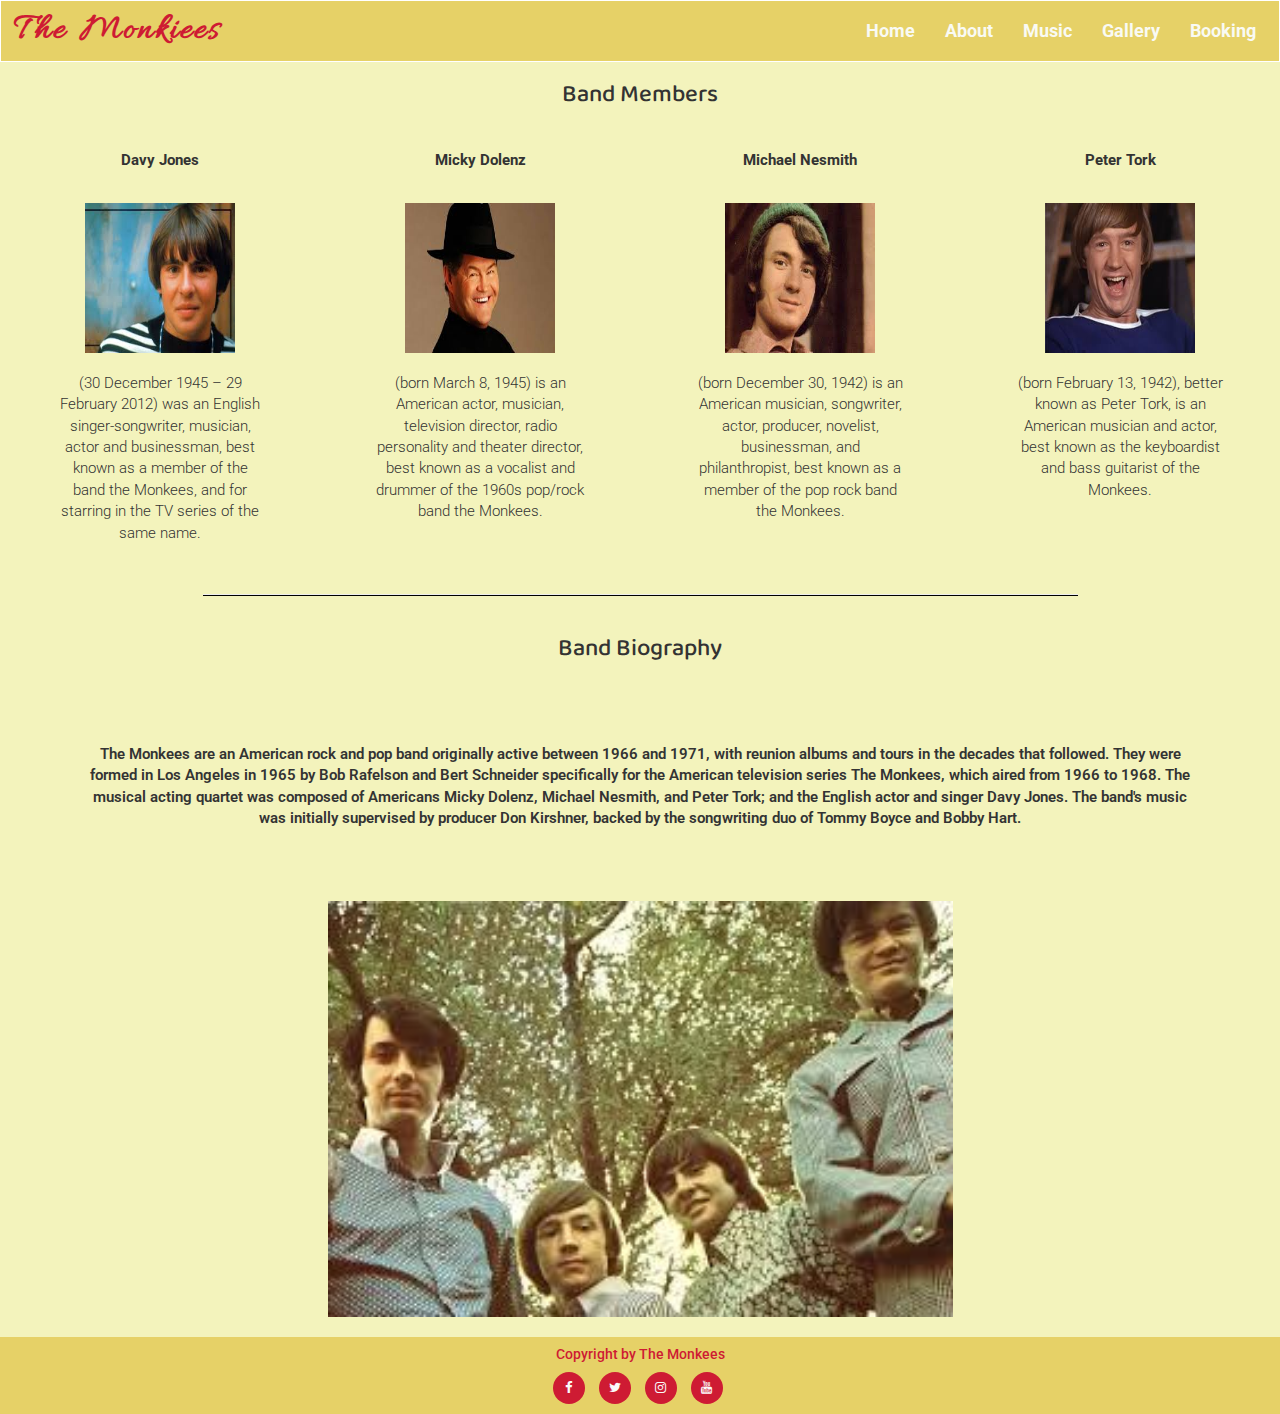
<file: about.html>
<!Doctype html>
<html lang="en">
    
<head>
  <meta name="viewport" content="width=device-width, initial-scale=1">
  <link rel="stylesheet" href="https://maxcdn.bootstrapcdn.com/bootstrap/3.3.7/css/bootstrap.min.css" type="text/css" />
  <link rel="stylesheet" href="https://maxcdn.bootstrapcdn.com/font-awesome/4.7.0/css/font-awesome.min.css" type="text/css" />
  <link rel="stylesheet" href="assets/css/style.css" type="text/css" />
  <meta charset="utf-8"> 
</head>   

<body>
  <!--Navbar-->
  <nav class="navbar">
    <div class="container-fluid navbar-container navbar-default bg-color-navbar">
      <div class="row">
        <div class="col-xs-12">
          <div class="navbar-header">
            <button type="button" class="navbar-toggle collapsed" data-toggle="collapse" data-target="#bs-example-navbar-collapse-1" aria-expanded="false">
              <span class="sr-only">Toggle navigation</span>
              <span class="icon-bar"></span>
              <span class="icon-bar"></span>
              <span class="icon-bar"></span>
            </button>
            <a class="navbar-brand" href="index.html">The Monkiees</a>
          </div>
          <div class="collapse navbar-collapse" id="bs-example-navbar-collapse-1">
            <ul class="nav navbar-nav navbar-right">
              <li><a href="index.html">Home</a></li>
              <li><a href="about.html">About</a></li>
              <li><a href="music.html">Music</a></li>
              <li><a href="gallery.html">Gallery</a></li>
              <li><a href="booking.html">Booking</a></li>
            </ul>
        </div>
      </div>
    </div>
  </nav>
  <!--/.Navbar-->
  
  <!--Main-->
  <main class="main">
    <div class="container-fluid text-center bg-members">

    <section>    
      <h3>Band Members</h3><br>
    <!--Band-Members-->
        <div class="row">
          <div class="col-sm-3">
            <p><strong>Davy Jones</strong></p><br>
              <img src="assets/images/dj.jpg" class="member" alt="name" width="150" height="150">
                <p class="about-members text-center">
                  (30 December 1945 – 29 February 2012) was an English singer-songwriter, musician, actor and businessman, best known as a member of the band the Monkees, and for starring in the TV series of the same name.</p>
          </div>
          <div class="col-sm-3">
            <p><strong>Micky Dolenz</strong></p><br>
              <img src="assets/images/md.jpg" class="member" alt="name" width="150" height="150">
                <p class="about-members text-center">
                  (born March 8, 1945) is an American actor, musician, television director, radio personality and theater director, best known as a vocalist and drummer of the 1960s pop/rock band the Monkees.</p> 
          </div>
          <div class="col-sm-3">
            <p><strong>Michael Nesmith</strong></p><br>
              <img src="assets/images/mn.jpg" class="member" alt="name" width="150" height="150">
                <p class="about-members text-center">
                  (born December 30, 1942) is an American musician, songwriter, actor, producer, novelist, businessman, and philanthropist, best known as a member of the pop rock band the Monkees.</p> 
          </div>
          <div class="col-sm-3">
            <p><strong>Peter Tork</strong></p><br>
              <img src="assets/images/pt.jpg" class="member" alt="name" width="150" height="150">
                <p class="about-members text-center">
                  (born February 13, 1942), better known as Peter Tork, is an American musician and actor, best known as the keyboardist and bass guitarist of the Monkees.</p>
          </div>
        </div>
    <!--/.Band-Members-->
    <section>
         
    <hr class="divider">
    <section>
    <!--Biography-->
      <div class="row">
        <div class="col-xs-12 text-center">
          <h3>Band Biography</h3><br>
            <p class="biography">The Monkees are an American rock and pop band originally active between 1966 and 1971, with reunion albums and tours in the decades that followed. They were formed in Los Angeles in 1965 by Bob Rafelson and Bert Schneider specifically for the American television series The Monkees, which aired from 1966 to 1968. The musical acting quartet was composed of Americans Micky Dolenz, Michael Nesmith, and Peter Tork; and the English actor and singer Davy Jones. The band's music was initially supervised by producer Don Kirshner, backed by the songwriting duo of Tommy Boyce and Bobby Hart.</p><br>
              <img class="text-center b-photo" src="assets/images/band.jpg" alt="band">
        </div>
      </div>
    <!--/.Biography-->
    <section>
  </main>
  <!--/.Main-->
  
  <!--Footer-->
  <footer class="container-fluid footer">
    <div id="footer-details " class="row ">
      <div class="col-xs-12">
        <h5 class="uppercase general-sub ">Copyright by The Monkees</h5>
          <ul class="list-inline social-links ">
            <li><a target="_blank " href="# "><i class="fa fa-facebook "></i></a></li>
            <li><a target="_blank " href="# "><i class="fa fa-twitter "></i></a></li>
            <li><a target="_blank " href="# "><i class="fa fa-instagram "></i></a></li>
            <li><a target="_blank " href="# "><i class="fa fa-youtube "></i></a></li>
          </ul>
      </div>
    </div>
  </footer>
  <!--/.Footer-->
  
  
  <script src="https://code.jquery.com/jquery-3.3.1.min.js" integrity="sha256-FgpCb/KJQlLNfOu91ta32o/NMZxltwRo8QtmkMRdAu8=" crossorigin="anonymous"></script>
  <script src="https://maxcdn.bootstrapcdn.com/bootstrap/3.3.7/js/bootstrap.min.js" integrity="sha384-Tc5IQib027qvyjSMfHjOMaLkfuWVxZxUPnCJA7l2mCWNIpG9mGCD8wGNIcPD7Txa" crossorigin="anonymous"></script>
</body>
</html>
</file>
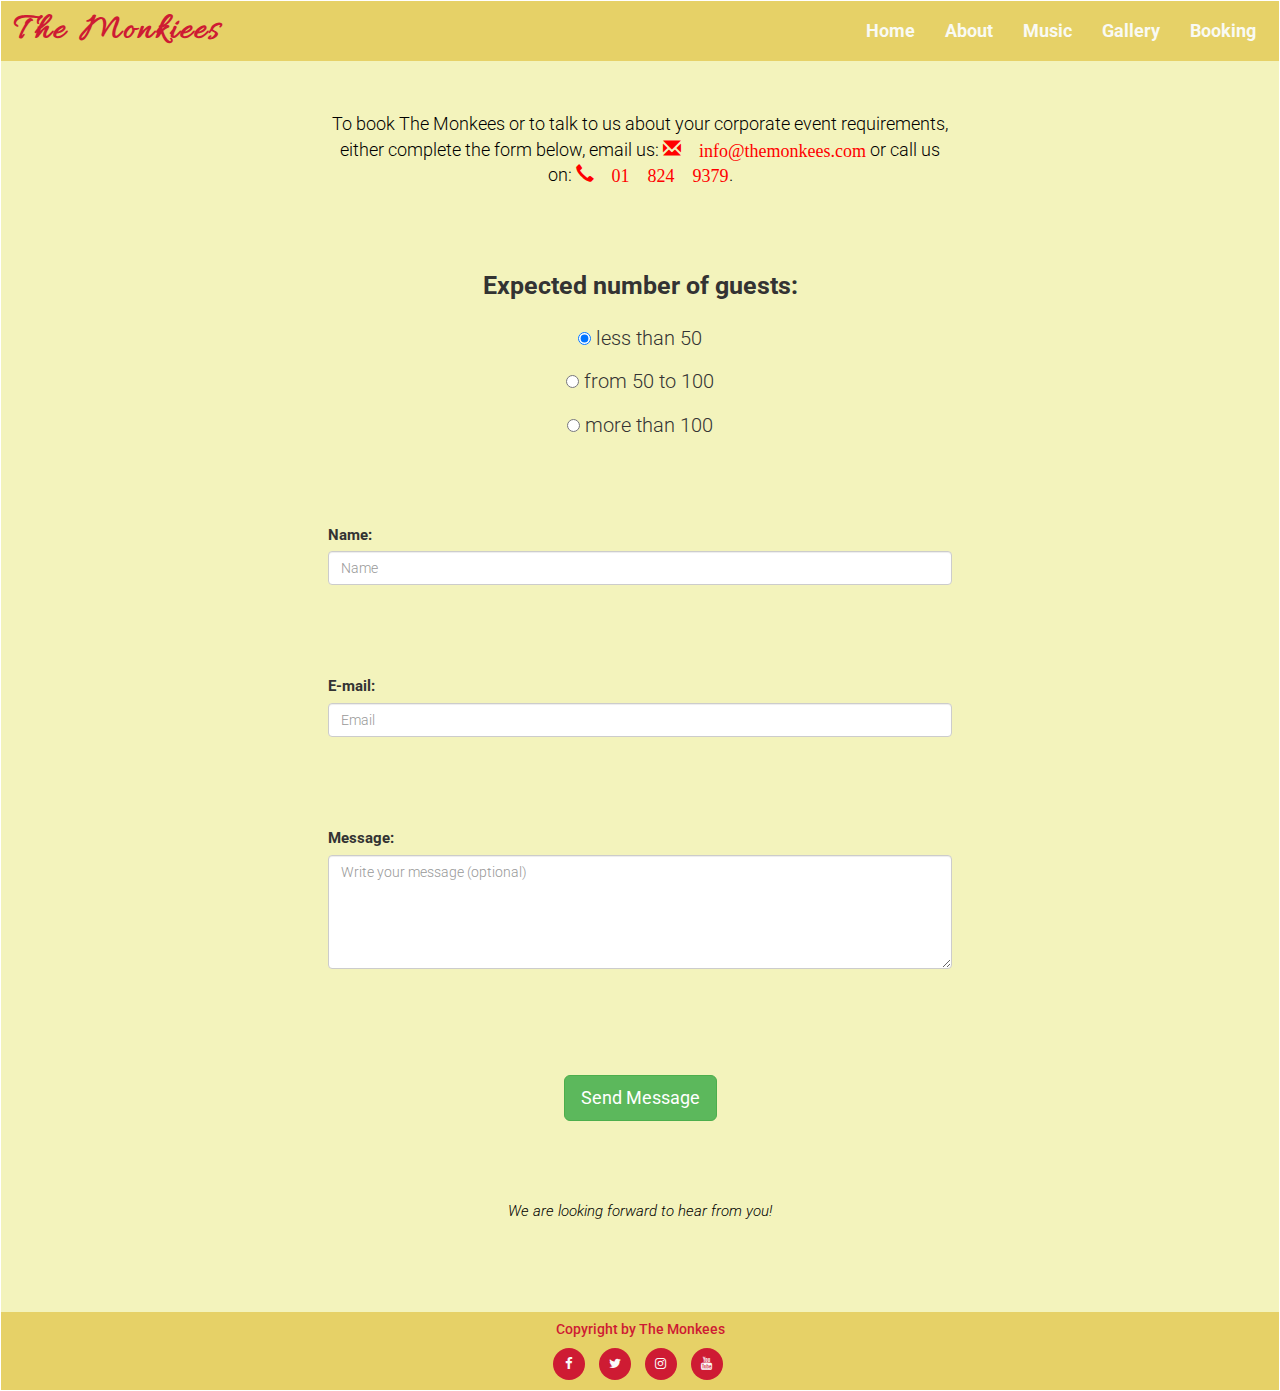
<file: booking.html>
<!Doctype html>
<html lang="en">
    
<head>
  <meta name="viewport" content="width=device-width, initial-scale=1">
  <link rel="stylesheet" href="https://maxcdn.bootstrapcdn.com/bootstrap/3.3.7/css/bootstrap.min.css" type="text/css" />
  <link rel="stylesheet" href="https://maxcdn.bootstrapcdn.com/font-awesome/4.7.0/css/font-awesome.min.css" type="text/css" />
  <link rel="stylesheet" href="assets/css/style.css" type="text/css" />
  <meta charset="utf-8"> 
</head>   
 
<body>
  <!--Navbar-->
  <nav class="navbar">
    <div class="container-fluid navbar-container navbar-default bg-color-navbar">
      <div class="row">
        <div class="col-xs-12">
          <div class="navbar-header">
            <button type="button" class="navbar-toggle collapsed" data-toggle="collapse" data-target="#bs-example-navbar-collapse-1" aria-expanded="false">
              <span class="sr-only">Toggle navigation</span>
              <span class="icon-bar"></span>
              <span class="icon-bar"></span>
              <span class="icon-bar"></span>
            </button>
            <a class="navbar-brand" href="index.html">The Monkiees</a>
          </div>
          <div class="collapse navbar-collapse" id="bs-example-navbar-collapse-1">
            <ul class="nav navbar-nav navbar-right">
              <li><a href="index.html">Home</a></li>
              <li><a href="about.html">About</a></li>
              <li><a href="music.html">Music</a></li>
              <li><a href="gallery.html">Gallery</a></li>
              <li><a href="booking.html">Booking</a></li>
            </ul>
          </div>
        </div>
      </div>
    </div>
  <!--/.Navbar-->
  
  <!--Main-->
  <main>
    <div class="container-fluid bg-booking">
  <section>
    <div class="row text-center">
      <div class="col-xs-12">
        <div class="enquiry-form">
          <p>To book The Monkees or to talk to us about your corporate event requirements, either complete the form below, email us: <span class="glyphicon glyphicon-envelope"> info@themonkees.com</span>  or call us on:  <span class="glyphicon glyphicon-earphone"> 01 824 9379</span>.</p>
        </div>
      </div>
    </div>
  </section>
          
  <section>
  <!--Form-Select-->
    <div class="row text-center">
      <div class="col-xs-12">
        <div class="form-group">
          <label>Expected number of guests:</label>
            <div class="form-select">
             <div class="form-selection">
               <input type="radio" name="number-of-guests" value="number" checked> less than 50<br>
             </div>
            </div>
            <div class="form-select">
              <div class="form-selection">
                <input type="radio" name="number-of-guests" value="number">  from 50 to 100<br>
              </div>
            </div>
            <div class="form-select">
              <div class="form-selection">
                <input type="radio" name="number-of-guests" value="number"> more than 100
              </div>
            </div>
        </div>
      </div>
    </div>
  <!--/.Form-Select-->
  </section>
          
  <section>
  <!--Form-->
    <div class="row">
      <div class="col-xs-12">
        <div class="center-form">
          <form>
            <label>Name:</label>
            <input type="text" name="name" class="form-control" id="fullname" placeholder="Name" required/><br>
            <label>E-mail:</label>
            <input type="email" name="emailaddress" class="form-control" id="emailaddress" placeholder="Email" required/><br>
            <label>Message:</label>
            <textarea rows="5" name="message" class="form-control" id="message" placeholder="Write your message (optional)" required></textarea><br>
            <button type="submit" class="btn btn-success btn-lg center-block">Send Message</button>
          </form>
        </div>
      </div>
             
  <!--/.Form-->
      <div class="col-xs-12 text-center bottom-line">
        <p><em>We are looking forward to hear from you!</em></p>
      </div>
    </div>
    </div>
  </section>
  </main>
  <!--/.Main-->
    
  <!--Footer-->
  <footer class="container-fluid footer">
    <div id="footer-details " class="row ">
      <div class="col-xs-12">
        <h5 class="uppercase general-sub ">Copyright by The Monkees</h5>
          <ul class="list-inline social-links ">
            <li><a target="_blank " href="# "><i class="fa fa-facebook "></i></a></li>
            <li><a target="_blank " href="# "><i class="fa fa-twitter "></i></a></li>
            <li><a target="_blank " href="# "><i class="fa fa-instagram "></i></a></li>
            <li><a target="_blank " href="# "><i class="fa fa-youtube "></i></a></li>
          </ul>
      </div>
    </div>
  </footer>
  <!--/.Footer-->
  
  
   <script src="https://code.jquery.com/jquery-3.3.1.min.js" integrity="sha256-FgpCb/KJQlLNfOu91ta32o/NMZxltwRo8QtmkMRdAu8=" crossorigin="anonymous"></script>
   <script src="https://maxcdn.bootstrapcdn.com/bootstrap/3.3.7/js/bootstrap.min.js" integrity="sha384-Tc5IQib027qvyjSMfHjOMaLkfuWVxZxUPnCJA7l2mCWNIpG9mGCD8wGNIcPD7Txa" crossorigin="anonymous"></script> 
</body>
</html>
</file>
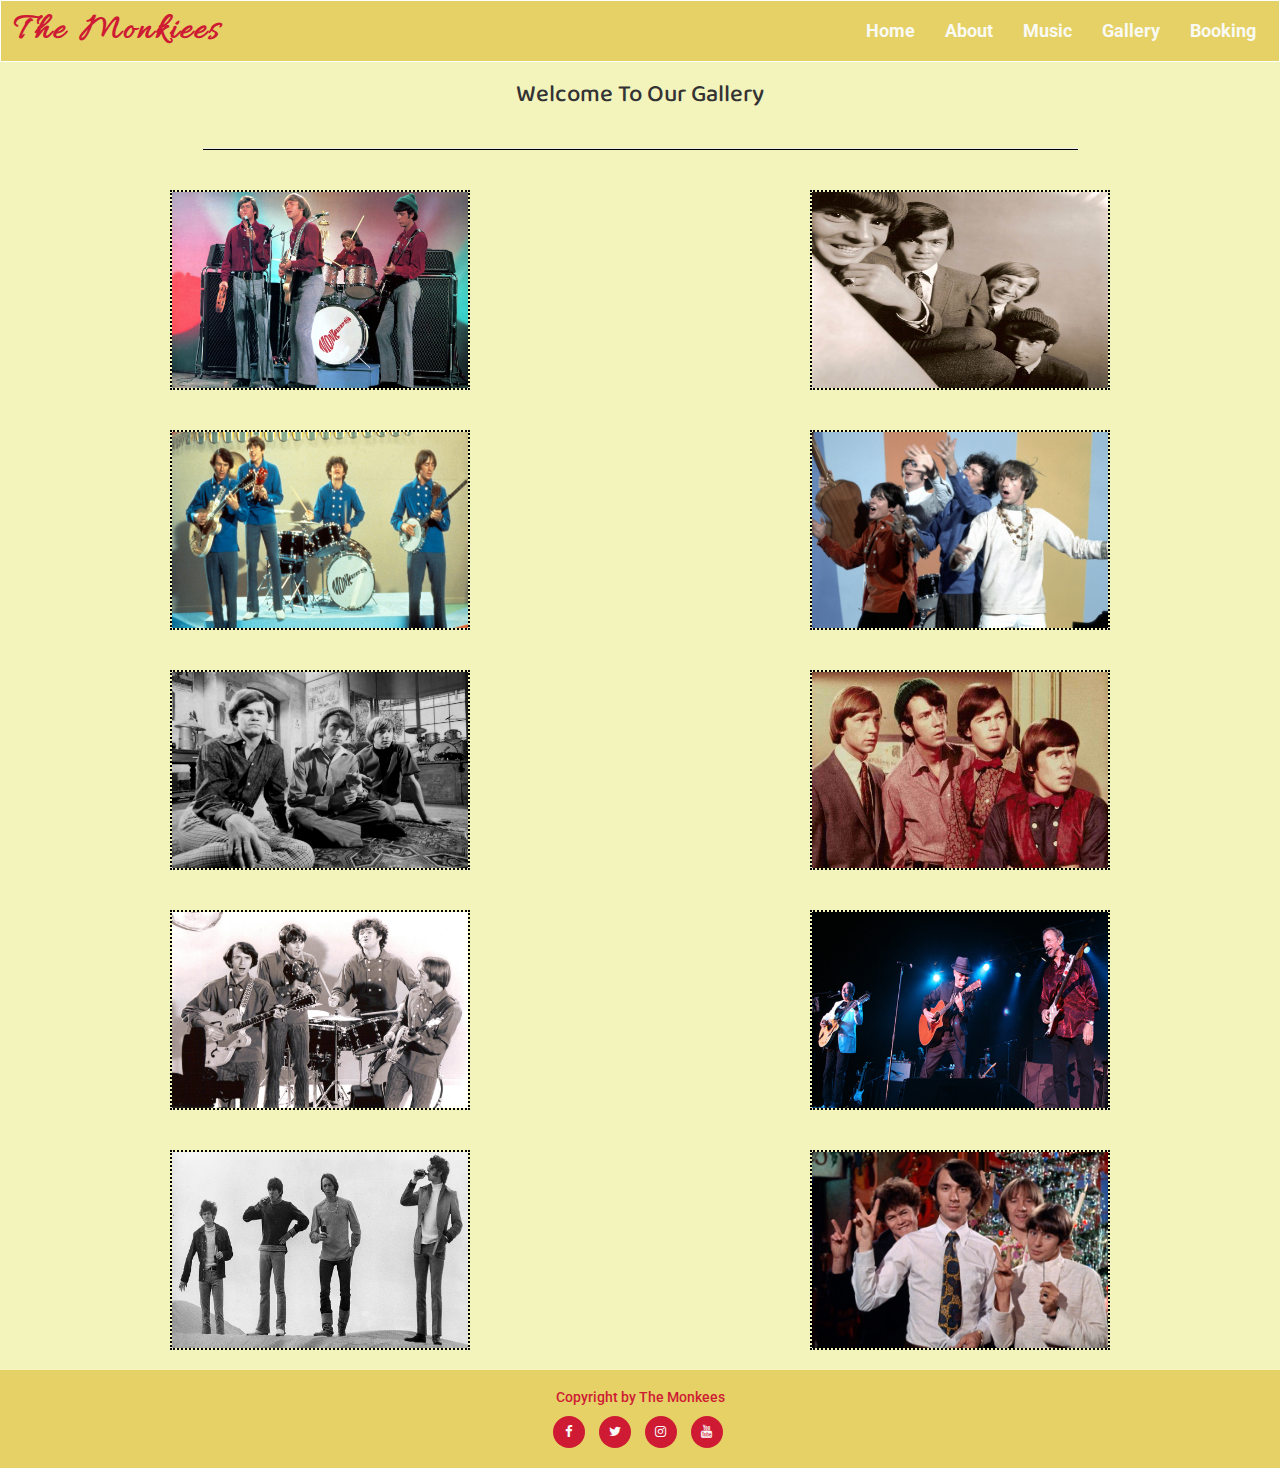
<file: gallery.html>
<!Doctype html>
<html lang="en">
  
<head>
  <meta name="viewport" content="width=device-width, initial-scale=1">
  <meta charset="utf-8">
  <link rel="stylesheet" href="https://maxcdn.bootstrapcdn.com/bootstrap/3.3.7/css/bootstrap.min.css" type="text/css" />
  <link rel="stylesheet" href="https://maxcdn.bootstrapcdn.com/font-awesome/4.7.0/css/font-awesome.min.css" type="text/css" />
  <link rel="stylesheet" href="assets/css/style.css" type="text/css" />
  <title>The Monkees</title>
</head>   
 
<body>
  <!--Navbar-->
  <nav class="navbar">
    <div class="container-fluid navbar-container navbar-default bg-color-navbar">
      <div class="row">
        <div class="col-xs-12">
          <div class="navbar-header">
            <button type="button" class="navbar-toggle collapsed" data-toggle="collapse" data-target="#bs-example-navbar-collapse-1" aria-expanded="false">
              <span class="sr-only">Toggle navigation</span>
              <span class="icon-bar"></span>
              <span class="icon-bar"></span>
              <span class="icon-bar"></span>
            </button>
            <a class="navbar-brand" href="index.html">The Monkiees</a>
          </div>
        <div class="collapse navbar-collapse" id="bs-example-navbar-collapse-1">
          <ul class="nav navbar-nav navbar-right">
            <li><a href="index.html">Home</a></li>
            <li><a href="about.html">About</a></li>
            <li><a href="music.html">Music</a></li>
            <li><a href="gallery.html">Gallery</a></li>
            <li><a href="booking.html">Booking</a></li>
          <ul>
        </div>
      </div>
    </div>
  </nav>
  <!--/.Navbar-->
  
  <!--Main-->
  <div class="container-fluid bg-gallery">
    
  <section>
  <!--Page-Heading-->
    <div class="row text-center">
      <div class="col-xs-12">
        <h3>Welcome To Our Gallery</h3>
      </div>
    </div>
  </section>
  <!--/.Page-Heading-->
  
  <hr class="divider">
  
  <!--Gallery-->
  <section>
    <div class="row text-center">
      <div class="col-sm-12 col-md-6 col-lg-6">
        <div class="gallery">
          <a href="assets/images/band13.jpg">
            <img src="assets/images/band13.jpg" alt="band" width="300" height="200">
          </a>
        </div>
      </div>
      <div class="col-sm-12 col-md-6 col-lg-6">
        <div class="gallery">
          <a href="assets/images/band12.jpg">
            <img src="assets/images/band12.jpg" alt="band" width="300" height="200">
          </a>
        </div>
      </div>
      <div class="col-sm-12 col-md-6 col-lg-6">
        <div class="gallery">
          <a href="assets/images/band11.jpg">
            <img src="assets/images/band11.jpg" alt="band" width="300" height="200">
          </a>
        </div>
      </div>
      <div class="col-sm-12 col-md-6 col-lg-6">
        <div class="gallery">
          <a href="assets/images/band10.jpg">
            <img src="assets/images/band10.jpg" alt="band" width="300" height="200">
          </a>
        </div>
      </div>
      <div class="col-sm-12 col-md-6 col-lg-6">
        <div class="gallery">
          <a href="assets/images/band9.jpg">
            <img src="assets/images/band9.jpg" alt="band" width="300" height="200">
          </a>
        </div>
      </div>
      <div class="col-sm-12 col-md-6 col-lg-6">
        <div class="gallery">
          <a href="assets/images/gallery7.jpg">
            <img src="assets/images/gallery7.jpg" alt="band" width="300" height="200">
          </a>
        </div>
      </div>
      <div class="col-sm-12 col-md-6 col-lg-6">
        <div class="gallery">
          <a href="assets/images/band14.jpg">
            <img src="assets/images/band14.jpg" alt="band" width="300" height="200">
          </a>
        </div>
      </div>
      <div class="col-sm-12 col-md-6 col-lg-6">
        <div class="gallery">
          <a href="assets/images/band15.jpg">
            <img src="assets/images/band15.jpg" alt="band" width="300" height="200">
          </a>
        </div>
      </div>
      <div class="col-sm-12 col-md-6 col-lg-6">
        <div class="gallery">
          <a href="assets/images/band16.jpg">
            <img src="assets/images/band16.jpg" alt="band" width="300" height="200">
          </a>
        </div>
      </div>
      <div class="col-sm-12 col-md-6 col-lg-6">
        <div class="gallery">
          <a href="assets/images/gallery6.jpg">
            <img src="assets/images/gallery6.jpg" alt="band" width="300" height="200">
          </a>
        </div>
      </div>
    </div>
  <!--/.Gallery-->
   
  </section>
  </div>
  <!--Main-->
 
  <!--Footer-->
  <footer class="container-fluid footer">
    <div id="footer-details" class="row">
      <div class="col-xs-12">
        <h5 class="uppercase general-sub ">Copyright by The Monkees</h5>
          <ul class="list-inline social-links ">
            <li><a target="_blank " href="# "><i class="fa fa-facebook "></i></a></li>
            <li><a target="_blank " href="# "><i class="fa fa-twitter "></i></a></li>
            <li><a target="_blank " href="# "><i class="fa fa-instagram "></i></a></li>
            <li><a target="_blank " href="# "><i class="fa fa-youtube "></i></a></li>
          </ul>
      </div>
    </div>
  </footer>
  <!--/.Footer-->
  
   
   <script src="https://code.jquery.com/jquery-3.3.1.min.js" integrity="sha256-FgpCb/KJQlLNfOu91ta32o/NMZxltwRo8QtmkMRdAu8=" crossorigin="anonymous"></script>
   <script src="https://maxcdn.bootstrapcdn.com/bootstrap/3.3.7/js/bootstrap.min.js" integrity="sha384-Tc5IQib027qvyjSMfHjOMaLkfuWVxZxUPnCJA7l2mCWNIpG9mGCD8wGNIcPD7Txa" crossorigin="anonymous"></script> 
     
 </body>
 </html>
</file>
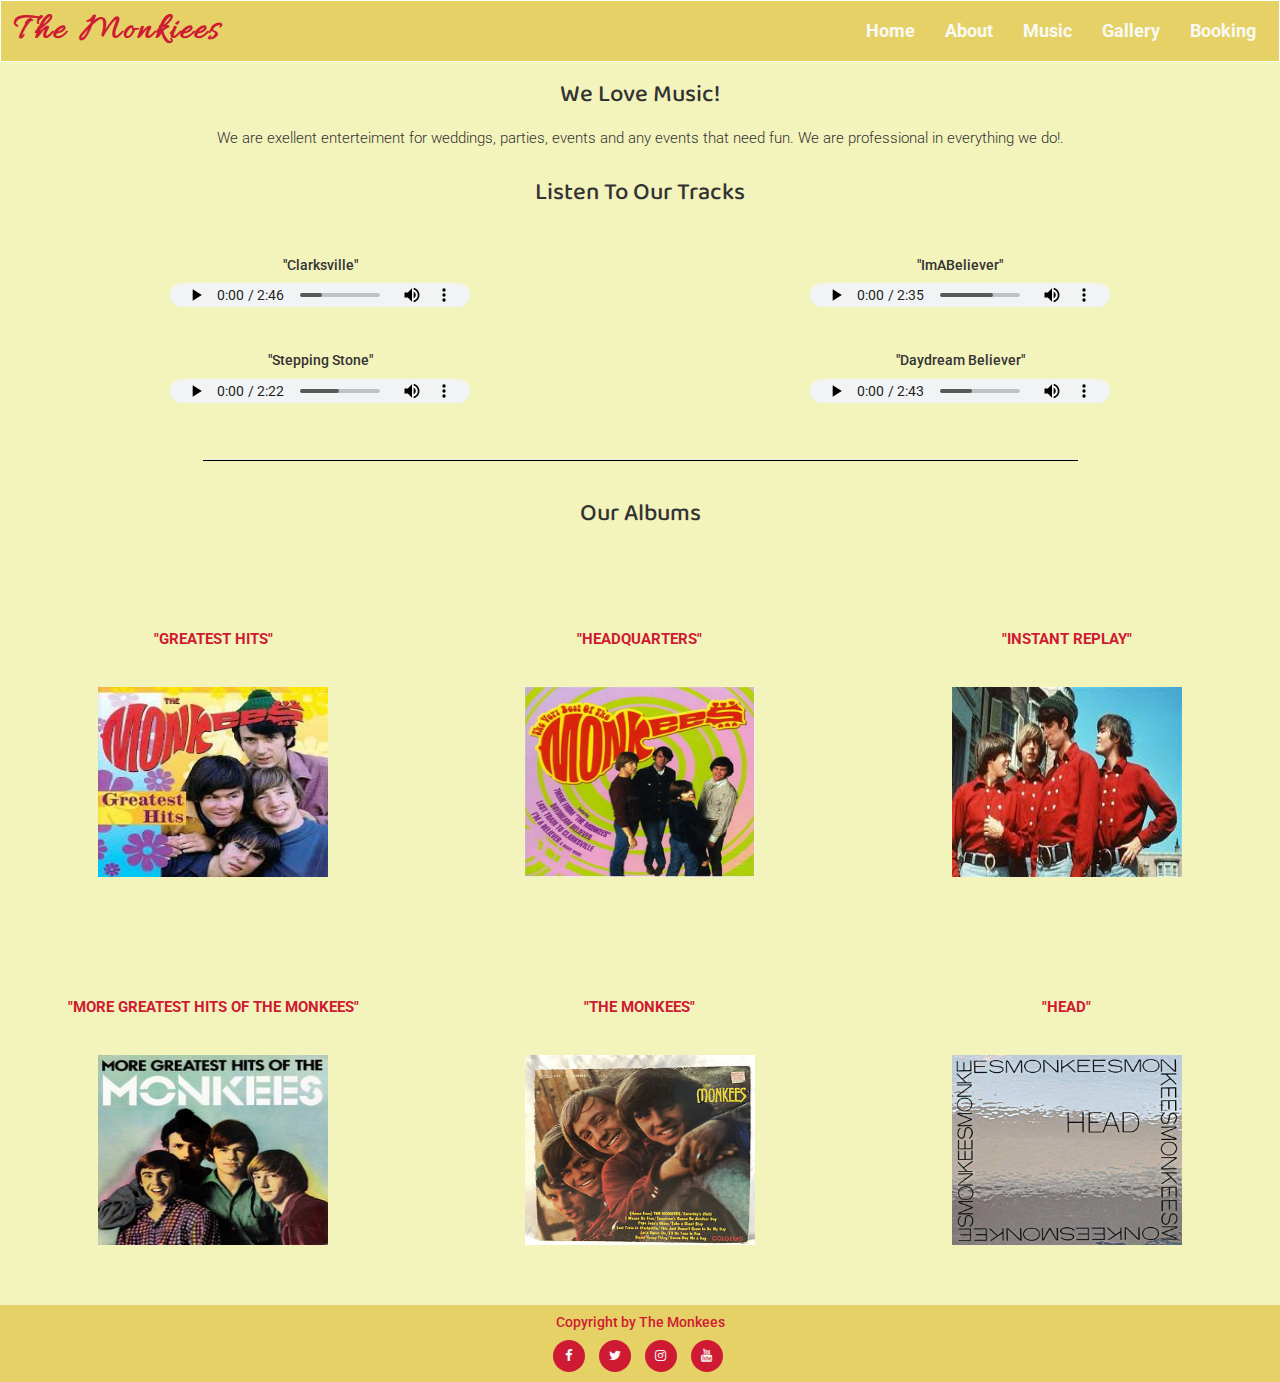
<file: music.html>
<!Doctype html>
<html lang="en">
  
<head>
  <meta name="viewport" content="width=device-width, initial-scale=1">
  <link rel="stylesheet" href="https://maxcdn.bootstrapcdn.com/bootstrap/3.3.7/css/bootstrap.min.css" type="text/css" />
  <link rel="stylesheet" href="https://maxcdn.bootstrapcdn.com/font-awesome/4.7.0/css/font-awesome.min.css" type="text/css" />
  <link rel="stylesheet" href="assets/css/style.css" type="text/css" />
  <meta charset="utf-8"> 
</head>   
 
<body>
  <!--Navbar-->
  <nav class="navbar">
    <div class="container-fluid navbar-container navbar-default bg-color-navbar">
      <div class="row">
        <div class="col-xs-12">
          <div class="navbar-header">
            <button type="button" class="navbar-toggle collapsed" data-toggle="collapse" data-target="#bs-example-navbar-collapse-1" aria-expanded="false">
              <span class="sr-only">Toggle navigation</span>
              <span class="icon-bar"></span>
              <span class="icon-bar"></span>
              <span class="icon-bar"></span>
              </button>
            <a class="navbar-brand" href="index.html">The Monkiees</a>
          </div>
        <div class="collapse navbar-collapse" id="bs-example-navbar-collapse-1">
          <ul class="nav navbar-nav navbar-right">
            <li><a href="index.html">Home</a></li>
            <li><a href="about.html">About</a></li>
            <li><a href="music.html">Music</a></li>
            <li><a href="gallery.html">Gallery</a></li>
            <li><a href="booking.html">Booking</a></li>
          <ul>
        </div>
      </div>
    </div>
  </nav>
  <!--/.Navbar-->
  
  <!--/.Main-->
  <main class="main">
    <div class="container-fluid text-center bg-music">
      
  <section>
    <div class="row">
      <div class="col-xs-12 page-heading">
        <h3>We Love Music!</h3>
          <p>We are exellent enterteiment for weddings, parties, events and any events that need fun.
            We are professional in everything we do!.</p>
      </div>
    </div>
  <!--Tracks-->
    <div class="row">
      <h3>Listen To Our Tracks</h3><br>
        <div class="col-md-6 col-lg-6">
          <h5>"Clarksville"</h5>
            <audio controls="" class="monkees-audio">
              <source src="assets/music/clarksville.mp3" type="audio/mp3">
            </audio>
        </div>
        <div class="col-md-6 col-lg-6">       
          <h5>"ImABeliever"</h5>
            <audio controls="" class="monkees-audio">
              <source src="assets/music/imabeliever.mp3" type="audio/mp3">
            </audio>
        </div>
        <div class="col-md-6 col-lg-6">       
          <h5>"Stepping Stone"</h5>
            <audio controls="" class="monkees-audio">
              <source src="assets/music/steppingstone.mp3" type="audio/mp3">
            </audio>
        </div>
        <div class="col-md-6 col-lg-6">       
          <h5>"Daydream Believer"</h5>
            <audio controls="" class="monkees-audio">
              <source src="assets/music/daydreambeliever.mp3" type="audio/mp3">
            </audio>
        </div>
    </div>
  <!--/.Tracks-->
  </section>
  
  <hr class="divider">
    
  <section>
  <!--Albums-->
    <div class="row">
      <h3>Our Albums</h3><br>
        <div class="col-sm-4 album-name">
          <p><strong>"GREATEST HITS"</strong></p><br>
            <img src="assets/images/cover1.jpg" alt="Album" height="250" width="230">
        </div>
        <div class="col-sm-4 album-name">
          <p><strong>"HEADQUARTERS"</strong></p><br>
            <img src="assets/images/cover2.jpg" alt="Album" height="250" width="230">
        </div>
        <div class="col-sm-4 album-name">
          <p><strong>"INSTANT REPLAY"</strong></p><br>
            <img src="assets/images/cover3.jpg" alt="Album" height="250" width="230">
        </div>
    </div>
    <div class="row">
        <div class="col-sm-4 album-name">
          <p><strong>"MORE GREATEST HITS OF THE MONKEES"</strong></p><br>
            <img src="assets/images/cover5.jpg" alt="Album" height="250" width="230">
        </div>
        <div class="col-sm-4 album-name">
          <p><strong>"THE MONKEES"</strong></p><br>
            <img src="assets/images/cover6.jpg" alt="Album" height="250" width="230">
        </div>
        <div class="col-sm-4 album-name">
          <p><strong>"HEAD"</strong></p><br>
            <img src="assets/images/cover7.jpg" alt="Album" height="250" width="230">
        </div>
    </div>
  <!--/.Albums-->
  </section>
    </div>
  </main>
  <!--/.Main-->
     
  <!--Footer-->
  <footer class="container-fluid footer">
    <div id="footer-details " class="row ">
      <div class="col-xs-12">
        <h5 class="uppercase general-sub ">Copyright by The Monkees</h5>
          <ul class="list-inline social-links ">
            <li><a target="_blank " href="# "><i class="fa fa-facebook "></i></a></li>
            <li><a target="_blank " href="# "><i class="fa fa-twitter "></i></a></li>
            <li><a target="_blank " href="# "><i class="fa fa-instagram "></i></a></li>
            <li><a target="_blank " href="# "><i class="fa fa-youtube "></i></a></li>
          </ul>
      </div>
    </div>
  </footer>
  <!--/.Footer-->
  
    
  <script src="https://code.jquery.com/jquery-3.3.1.min.js" integrity="sha256-FgpCb/KJQlLNfOu91ta32o/NMZxltwRo8QtmkMRdAu8=" crossorigin="anonymous"></script>
  <script src="https://maxcdn.bootstrapcdn.com/bootstrap/3.3.7/js/bootstrap.min.js" integrity="sha384-Tc5IQib027qvyjSMfHjOMaLkfuWVxZxUPnCJA7l2mCWNIpG9mGCD8wGNIcPD7Txa" crossorigin="anonymous"></script>
</body>
</html>
</file>
<file: assets/css/style.css>
@import url('https://fonts.googleapis.com/css?family=Roboto:100,200,300,400,500,600,700|Allura|Baloo|Sacramento');

body {
    font-family: 'Roboto', sans-serif;
    font-weight: 300;
    font-size: 15px;
}

h3 {
    margin:20px 0;
    font-family: 'Baloo', cursive;
}

.divider {
    height: 1px;
    background-color: black;
    width: 70%;
}

/*---------------------------------------Navbar*/

.navbar { 
    margin: 0;
    height: 10%;
}

.navbar-container {
    position: relative;
    margin: 0;
    padding: 5px 8px;
}

.bg-color-navbar {
    background-color: #e6d167;
}

.navbar-brand {
    padding: 15px 20px;
    font-family: 'Allura', cursive;
    font-size: 37px;
    font-weight: 900;
    letter-spacing: 2px;
    word-spacing: 3px;
}
    
.navbar-default .navbar-brand {
    color: #CE1B33;
    transition: color 0.5s ease-in-out;
    -o-transition: color 0.5s ease-in-out;
    -moz-transition: color 0.5s ease-in-out;
    -webkit-transition: color 0.5s ease-in-out;
}


.navbar-default .navbar-brand:hover {
    color: #E96B7C;
    
}
.navbar-default .navbar-toggle .icon-bar {
    background-color: #CE1B33;
    height: 2px;
}

.navbar-default .navbar-toggle:hover {
    background-color: #EFFAA9;
}

.navbar-default .navbar-nav>li>a {
    color: #F9FAF4;
    font-size: 18px;
    font-weight: bold;
    transition: color 0.5s ease-in-out;
    -o-transition: color 0.5s ease-in-out;
    -moz-transition: color 0.5s ease-in-out;
    -webkit-transition: color 0.5s ease-in-out;
}

.navbar-default .navbar-nav>li>a:hover {
    color: #E96B7C;
}

/*--------------------------------HomePage*/

.page-container {
    padding: 0;
}

.wrapper-home {
    background-color: #F3F3BC;
}


.main-photo {
    background-size: cover;
    background-repeat: no-repeat;
    width: 100%;
    min-height: 150px;
    text-align: center;
}

.greatest-hits {
    font-family: 'Sacramento', cursive;
    font-size: 35px;
    font-weight: 200;
    padding: 20px 10px;
}

@media screen and (max-width: 600px) {
    .greatest-hits {
        font-size: 25px;
    }
}

.video-title {
    color: #CE1B33;
}

video {
    width: 70%;
}

@media screen and (max-width: 600px) {
    video {
        width: 90%;
    }
}

.link {
    color: #24A22D;
}

.link:hover {
    color: #286835;
}

.upcoming-concerts {
    font-size: 20px;
    font-weight: 300;
    word-spacing: 2px;
    padding: 30px 10px;
}

@media screen and (max-width: 600px) {
    .upcoming-concerts {
        font-size: 15px;
    }
}


/*---------------------------------AboutPage*/

.bg-members {
    background-color: #F3F3BC;
}

.about-members {
    padding: 20px 40px;
    font-size: 15px;
}

.biography {
    padding: 40px 70px;
    font-weight: 600;
}

@media screen and (max-width: 600px) {
    .biography {
        padding: 30px;
    }
}

.b-photo {
    padding-bottom: 20px;
    width: 50%;
}

@media screen and (max-width: 600px) {
    .b-photo {
        width: 80%;
    }
}

/*---------------------------------MusicPage*/

.bg-music {
    background-color: #F3F3BC; 
}

.heading-page p {
    text-align: center;
}

.monkees-audio {
    padding-bottom: 30px;
}

.album-name p {
    color: #CE1B33;
    padding-top: 60px;
    padding-bottom: 5px;
}

.album-name img {
    padding-bottom: 60px;
}


/*---------------------------------GalleryPage*/

.bg-gallery {
    background-color: #F3F3BC;
}

div.gallery img {
    border: 2px dotted black;
    display: inline-block;
    margin: 20px 0;
}


/*---------------------------------BookingPage*/


.bg-booking {
    background-color: #F3F3BC;
}

.enquiry-form {
    padding: 50px 0;
}

.enquiry-form p {
    margin: 0 auto; 
    font-size: 18px;
    color: black;
    width: 50%;
}

@media screen and (max-width: 600px) {
    .enquiry-form p {
        width: 90%;
    }
}

.enquiry-form p span {
    color: red;
}

.form-group label {
    font-size: 25px;
    margin-top: 30px;
    text-align: center;
}

.form-select .form-selection {
    padding-top: 15px;
    font-size: 20px;
}

.center-form form {
    margin: 0 auto;
    width: 50%;
}

@media screen and (max-width: 600px) {
    .center-form form {
        width: 90%;
    }
}

.center-form label {
    padding-top: 70px;
}

.center-form button {
    margin-top: 85px;
}

.bottom-line p {
    color: black;
    padding: 80px 0;
}

/*-------------------------------Footer*/

#footer-details {
    margin: 10px;
}

footer {
    background-color: #e6d167; 
    height: 10%;
    color: #CE1B33;
}

.general-sub {
    text-align: center;
}

.social-links {
    text-align: center;
}

.social-links li a i {
    width: 32px;
    height: 32px;
    border-radius: 50%;
    padding: 12px 0;
    font-size: 13px;
    line-height: 7px;
    color: #fafafa;
    background: #CE1B33;
    transition: background-color 0.35s ease-in-out;
    -moz-transition: background-color 0.35s ease-in-out;
    -webkit-transition: background-color 0.35s ease-in-out;
    -o-transition: background-color 0.35s ease-in-out;
}
    

.social-links li a i:hover {
    background-color: #E96B7C;
}
</file>
